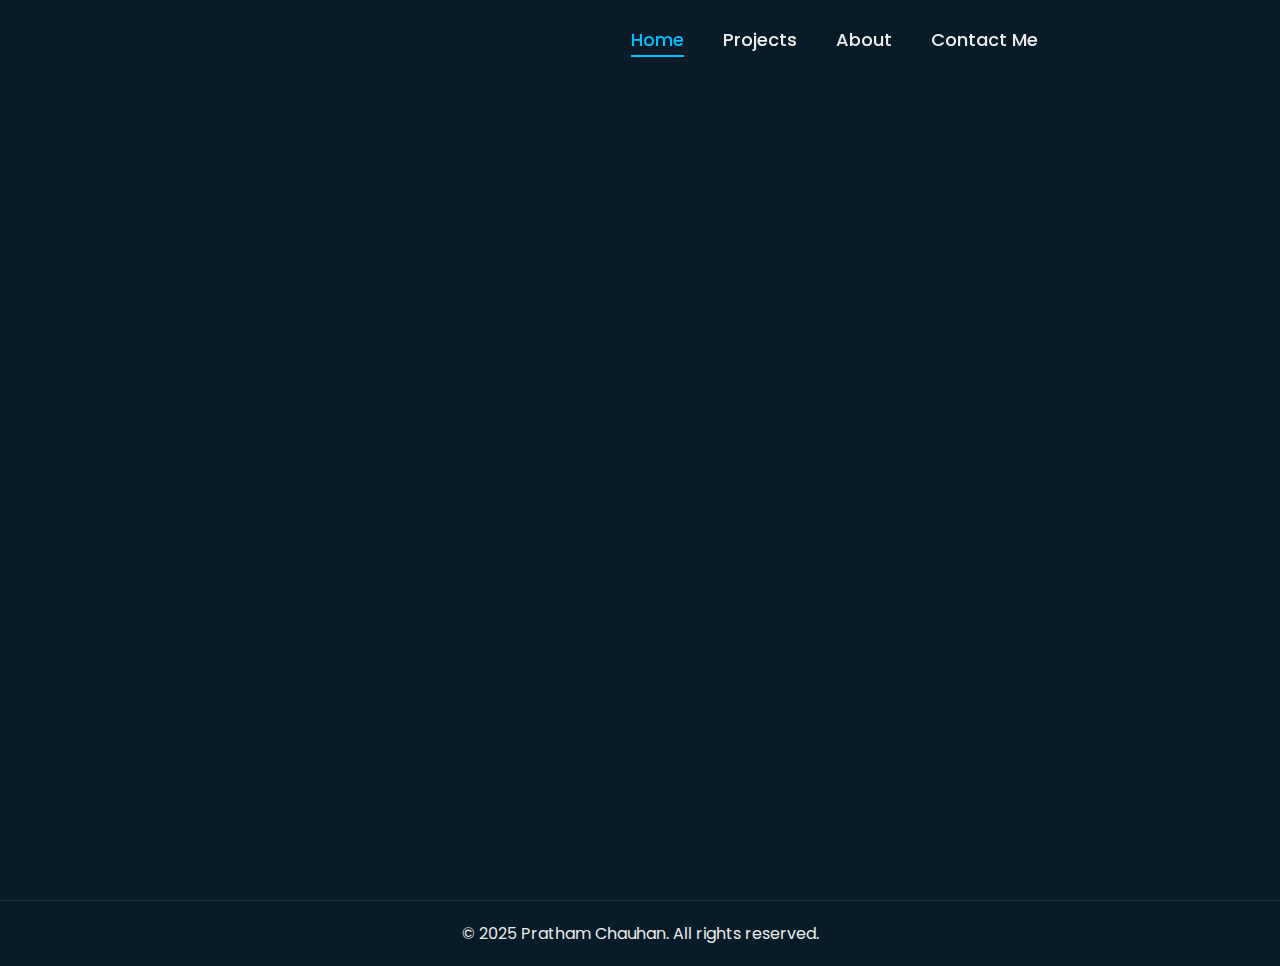
<file: index.html>
<!DOCTYPE html>
<html lang="en">
<head>
    <meta charset="UTF-8">
    <meta http-equiv="X-UA-Compatible" content="IE=edge">
    <meta name="viewport" content="width=device-width, initial-scale=1.0">
    <title>Pratham Chauhan - Portfolio</title>
    <link rel="stylesheet" href="style.css">
    <link href='https://unpkg.com/boxicons@2.1.4/css/boxicons.min.css' rel='stylesheet'>
    <link rel="stylesheet" href="https://cdnjs.cloudflare.com/ajax/libs/font-awesome/6.0.0/css/all.min.css">
</head>

<body>
    <header class="header">
        <a href="#" class="logo">Pratham Chauhan</a>
        <nav class="navbar">
            <a href="#" class="active">Home</a>
            <a href="Project.html">Projects</a>
            <a href="about.html">About</a>
            <a href="contact.html">Contact Me</a>
        </nav>
    </header>

    <section class="home">
        <div class="home-content">
            <h1>Pratham Chauhan</h1>
            <h3>Computer Science Major & Tech Enthusiast</h3>
            
            <p>Hi, I am Pratham, a Computer Science student at Rutgers University-New Brunswick with a passion for innovative tech solutions.</p>
            
            <p>My experience spans web development, C programming, and collaborative problem-solving through events like Major League Hacking. As a Phi Theta Kappa member, I thrive in diverse environments and approach challenges with enthusiasm.</p>
            
            <p>I'm actively seeking internship opportunities to apply my technical skills, learn from industry experts, and contribute to impactful projects.</p>

            <div class="btn-box">
                <a href="Updated_Resume.pdf" class="btn primary-btn" download>
                    <i class="fas fa-download"></i> Download Resume
                </a>
                <a href="mailto:prathamchauhan0315@gmail.com?subject=Opportunity for Collaboration" class="btn">
                    <i class="fas fa-briefcase"></i> Hire Me
                </a>
                <a href="contact.html" class="btn">
                    <i class="fas fa-envelope"></i> Contact Me
                </a>
            </div>

            <div class="home-sci">
                <a href="https://www.linkedin.com/in/pratham-chauhan-19003b303" target="_blank" title="LinkedIn">
                    <i class="fab fa-linkedin-in"></i>
                </a>
                <a href="https://github.com/pratham013" target="_blank" title="GitHub">
                    <i class="fab fa-github"></i>
                </a>
                <a href="mailto:chauhanpratham013@gmail.com" title="Email">
                    <i class="fas fa-envelope"></i>
                </a>
            </div>
        </div>
        <div class="image-container">
            <img src="Pratham.JPG" alt="Pratham Chauhan">
        </div>
    </section>

    <footer class="footer">
        <p>&copy; 2025 Pratham Chauhan. All rights reserved.</p>
    </footer>
</body>
</html>
</file>
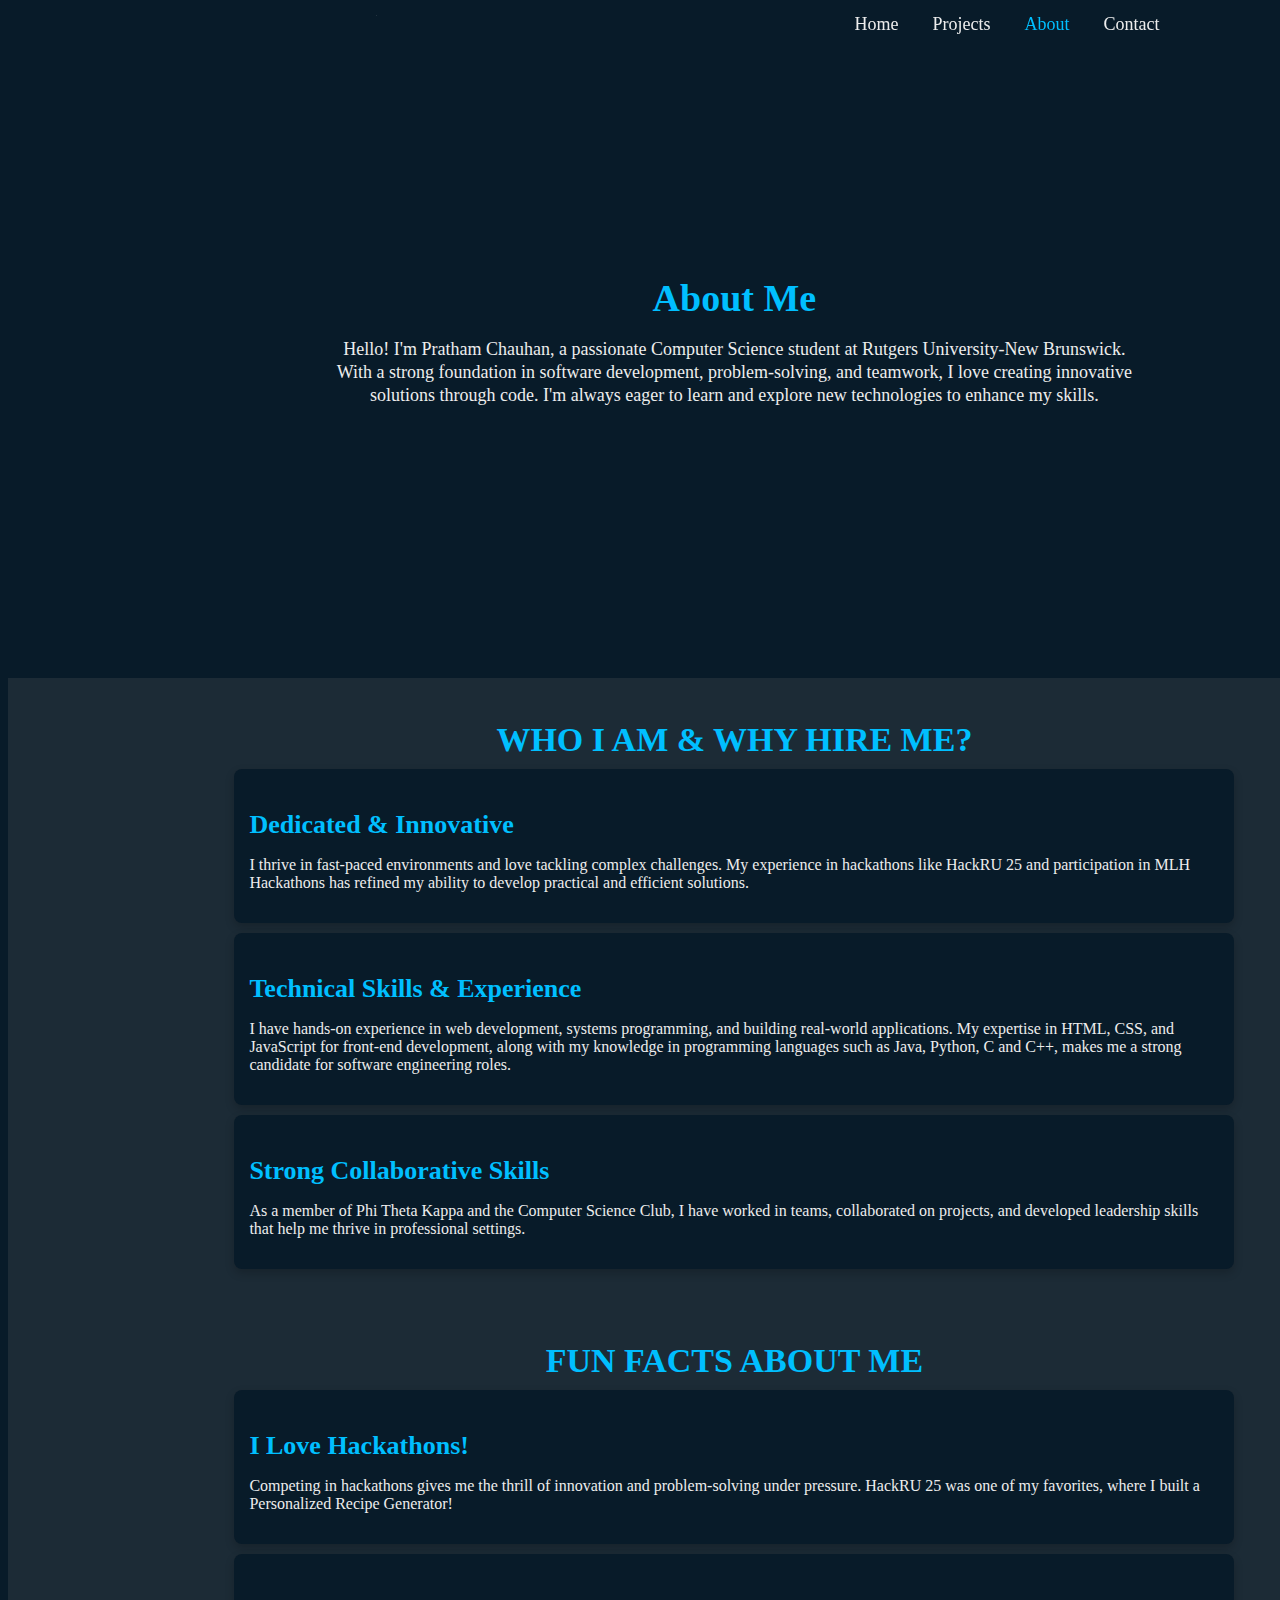
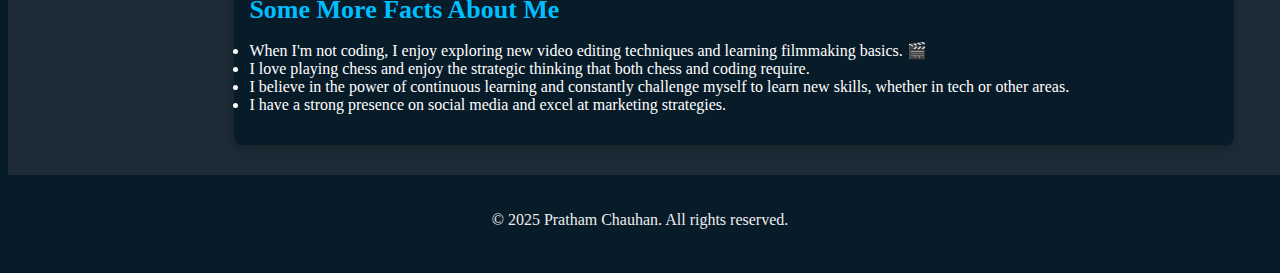
<file: about.html>
<!DOCTYPE html>
<html lang="en">
<head>
    <meta charset="UTF-8">
    <meta name="viewport" content="width=device-width, initial-scale=1.0">
    <title>About Me</title>
    <link rel="stylesheet" href="about.css">
</head>
<body>

    <!-- Navbar -->
    <header class="header">
        <a href="#" class="logo">Pratham Chauhan</a>
        <nav class="navbar">
            <a href="index.html">Home</a>
            <a href="Project.html">Projects</a>
            <a href="about.html" class="active">About</a>
            <a href="contact.html">Contact</a>
        </nav>
    </header>

    <!-- About Section -->
    <section class="about">
        <div class="about-content">
            <h1>About Me</h1>
            <p>
                Hello! I'm Pratham Chauhan, a passionate Computer Science student at Rutgers University-New Brunswick.  
                With a strong foundation in software development, problem-solving, and teamwork,  
                I love creating innovative solutions through code.  
                I'm always eager to learn and explore new technologies to enhance my skills.
            </p>
        </div>
    </section>

    <!-- About Me Section -->
    <section class="about-me">
        <div class="about-me-content">
            <h1>Who I Am & Why Hire Me?</h1>
            
            <div class="about-item">
                <h3>Dedicated & Innovative</h3>
                <p>
                    I thrive in fast-paced environments and love tackling complex challenges.  
                    My experience in hackathons like HackRU 25 and participation in MLH Hackathons  
                    has refined my ability to develop practical and efficient solutions.
                </p>
            </div>

            <div class="about-item">
                <h3>Technical Skills & Experience</h3>
                <p>
                    I have hands-on experience in web development, systems programming, and building real-world applications. My expertise in HTML, CSS, and JavaScript for front-end development, along with my knowledge in programming languages such as Java, Python, C and C++, makes me a strong candidate for software engineering roles.
                </p>
            </div>

            <div class="about-item">
                <h3>Strong Collaborative Skills</h3>
                <p>
                    As a member of Phi Theta Kappa and the Computer Science Club,  
                    I have worked in teams, collaborated on projects, and developed leadership skills  
                    that help me thrive in professional settings.
                </p>
            </div>
        </div>
    </section>

    <!-- Fun Facts Section -->
    <section class="fun-facts">
        <div class="fun-facts-content">
            <h1>Fun Facts About Me</h1>
            
            <div class="fun-facts-item">
                <h3>I Love Hackathons!</h3>
                <p>
                    Competing in hackathons gives me the thrill of innovation and problem-solving under pressure.  
                    HackRU 25 was one of my favorites, where I built a Personalized Recipe Generator!
                </p>
            </div>

            <div class="fun-facts-item">
                <h3>Some More Facts About Me</h3>
                <p>
                        <li>When I'm not coding, I enjoy exploring new video editing techniques and learning filmmaking basics. 🎬</li>
                        <li>I love playing chess and enjoy the strategic thinking that both chess and coding require. </li>
                        <li>I believe in the power of continuous learning and constantly challenge myself to learn new skills, whether in tech or other areas.</li>
                        <li>I have a strong presence on social media and excel at marketing strategies.</li>
                </p>
            </div>
        </div>
    </section>

    <footer class="footer">
        <p>&copy; 2025 Pratham Chauhan. All rights reserved.</p>
    </footer>

</body>
</html>
</file>
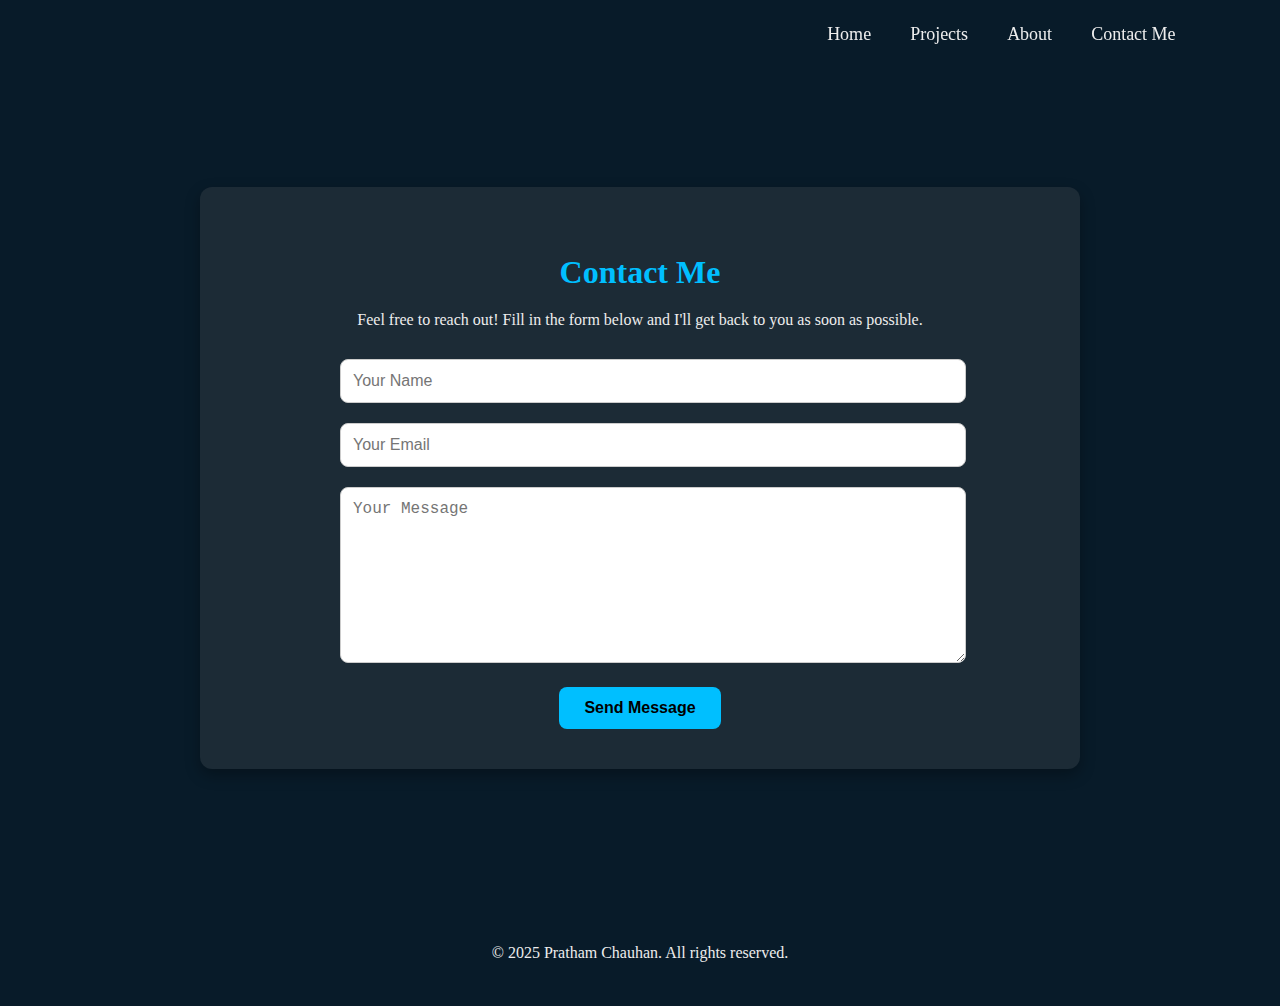
<file: contact.html>
<!DOCTYPE html>
<html lang="en">
<head>
     <meta charset="UTF-8">
     <meta http-equiv="X-UA-Compatible" content="IE=edge">
     <meta name="viewport" content="width=device-width, initial-scale=1.0">
     <title>Contact Me</title>
     <link rel="stylesheet" href="contact.css">
</head>

<body>
    <header class="header">
        <a href="#" class="logo">Pratham Chauhan</a>
        <nav class="navbar">
            <a href="index.html">Home</a>
            <a href="Project.html">Projects</a>
           <a href="about.html">About</a>
           <a href="contact.html">Contact Me</a>

        </nav>
     </header>

    <section class="contact">
        <div class="contact-container">
            <h2>Contact Me</h2>
            <p>Feel free to reach out! Fill in the form below and I'll get back to you as soon as possible.</p>

            <form action="https://formspree.io/f/xkgobdwr" method="POST">
                <div class="input-box">
                    <input type="text" name="name" placeholder="Your Name" required>
                </div>
                <div class="input-box">
                    <input type="email" name="email" placeholder="Your Email" required>
                </div>
                <div class="input-box">
                    <textarea name="message" placeholder="Your Message" rows="5" required></textarea>
                </div>
                <button type="submit" class="btn">Send Message</button>
            </form>
        </div>
    </section>

    <footer class="footer">
        <p>&copy; 2025 Pratham Chauhan. All rights reserved.</p>
    </footer>

</body>
</html>
</file>
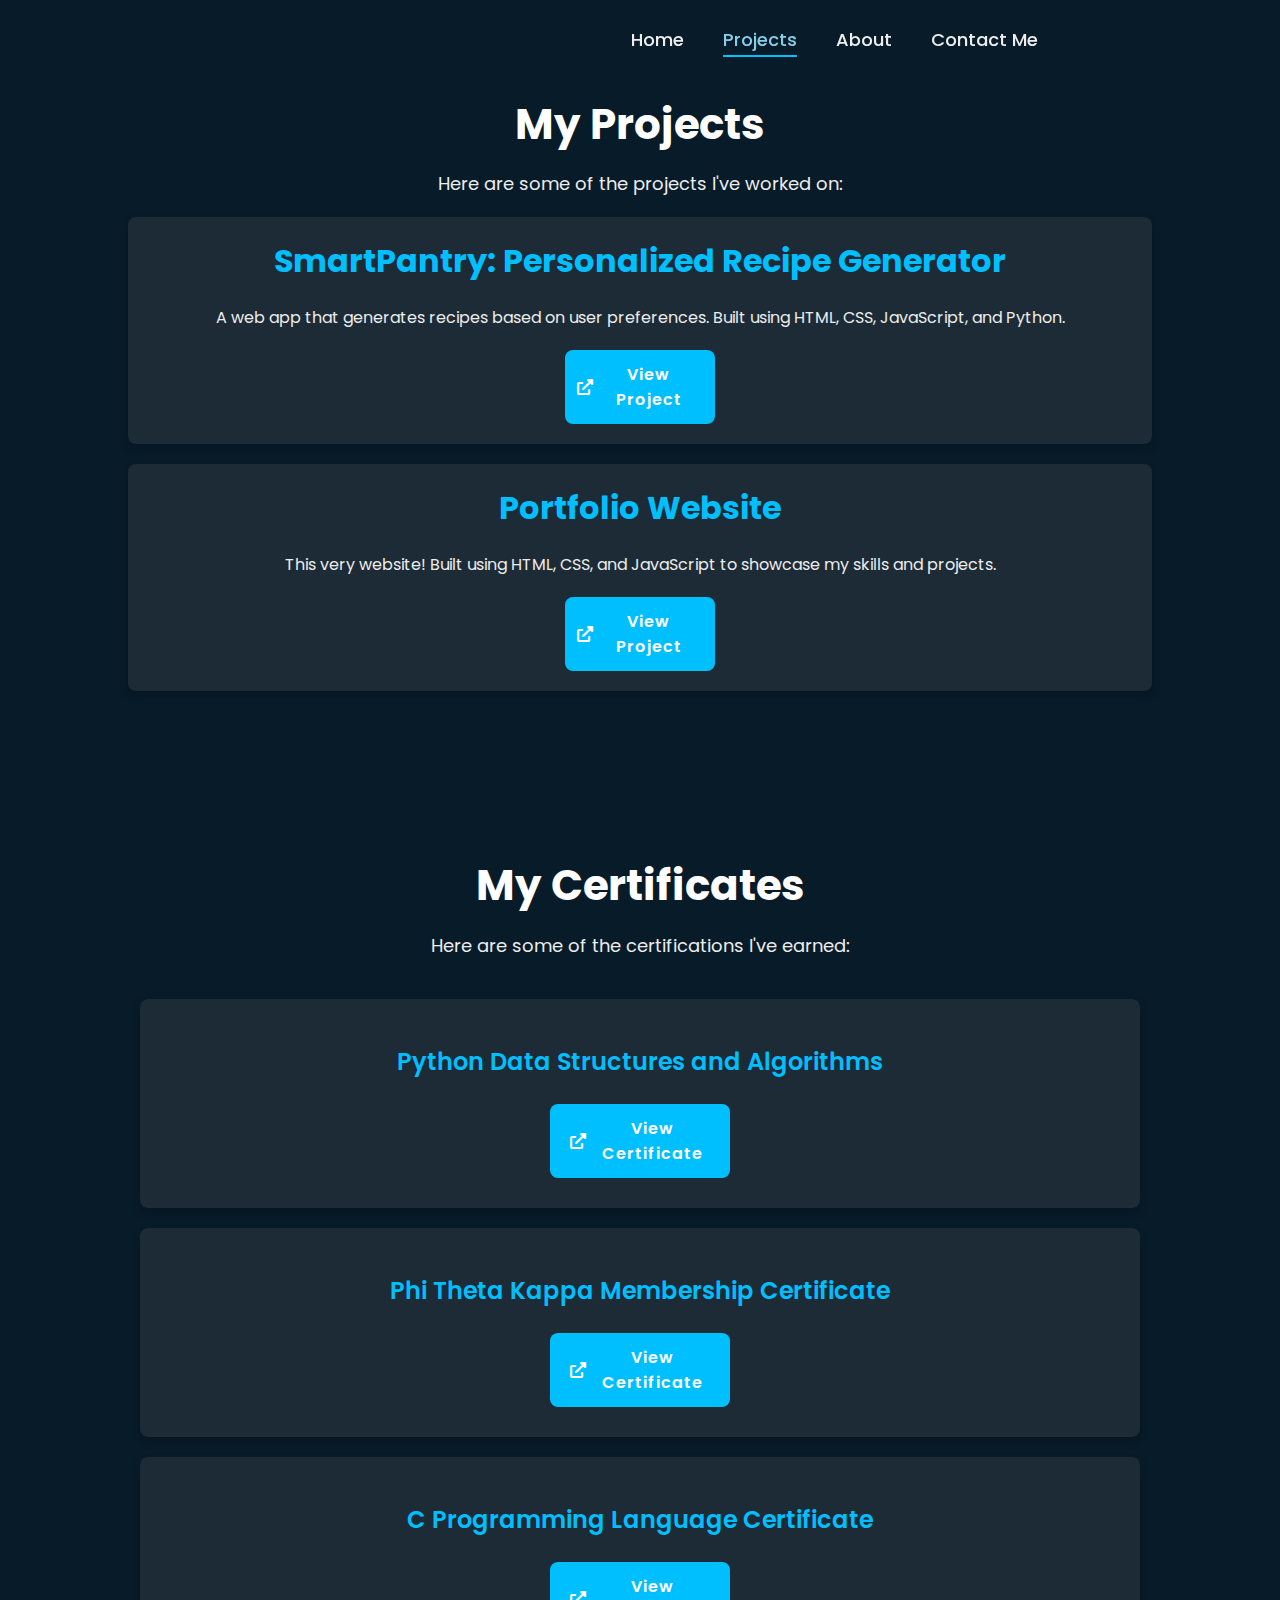
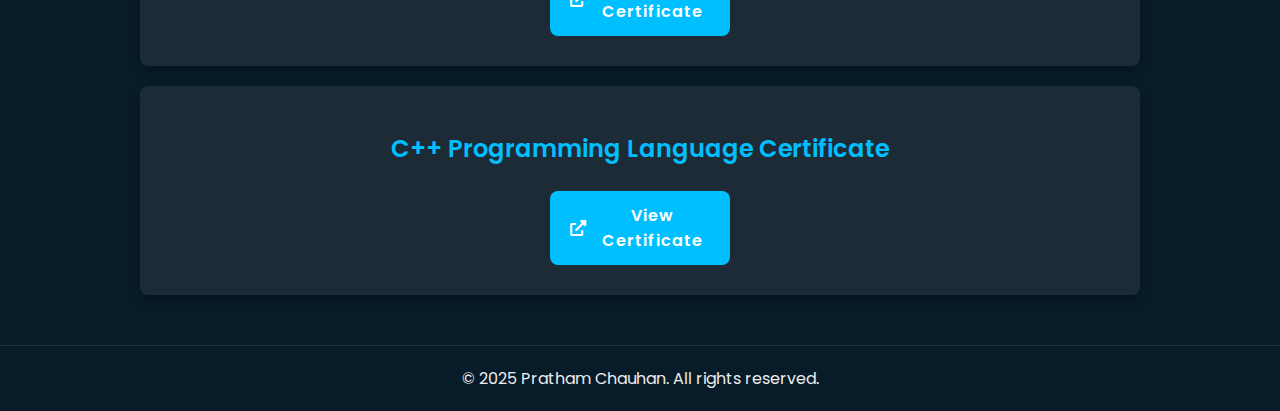
<file: Project.html>
<!DOCTYPE html>
<html lang="en">
<head>
    <meta charset="UTF-8">
    <meta name="viewport" content="width=device-width, initial-scale=1.0">
    <title>Projects & Certificates - Pratham Chauhan</title>
    <link rel="stylesheet" href="style.css">
    <link rel="stylesheet" href="Project.css">
    <link href='https://unpkg.com/boxicons@2.1.4/css/boxicons.min.css' rel='stylesheet'>
    <link rel="stylesheet" href="https://cdnjs.cloudflare.com/ajax/libs/font-awesome/6.0.0/css/all.min.css">
</head>
<body>
    <!-- Navbar -->
    <header class="header">
        <a href="#" class="logo">Pratham Chauhan</a>
        <nav class="navbar">
            <a href="index.html">Home</a>
            <a href="projects.html" class="active">Projects</a>
            <a href="about.html">About</a>
            <a href="contact.html">Contact Me</a>
        </nav>
    </header>

    <!-- Projects Section -->
    <section class="projects">
        <div class="projects-content">
            <h1>My Projects</h1>
            <p>Here are some of the projects I've worked on:</p>

            <!-- Project 1 -->
            <div class="project-item">
                <h3>SmartPantry: Personalized Recipe Generator</h3>
                <p>A web app that generates recipes based on user preferences. Built using HTML, CSS, JavaScript, and Python.</p>
                <a href="https://github.com/pratham013/SmartPantry.git" class="btn" target="_blank">
                    <i class="fas fa-external-link-alt"></i> View Project
                </a>
            </div>

            <!-- Project 2 -->
            <div class="project-item">
                <h3>Portfolio Website</h3>
                <p>This very website! Built using HTML, CSS, and JavaScript to showcase my skills and projects.</p>
                <a href="index.html" class="btn" target="_blank">
                    <i class="fas fa-external-link-alt"></i> View Project
                </a>
            </div>
        </div>
    </section>

<!-- Certificates Section -->
<section class="certificates">
    <div class="certificates-content">
        <h1>My Certificates</h1>
        <p>Here are some of the certifications I've earned:</p>

        <div class="certificate-gallery">
            <!-- Certificate 1 -->
            <div class="certificate-item">
                <p>Python Data Structures and Algorithms</p>
                <a href="Python DSA.pdf" class="btn" target="_blank">
                    <i class="fas fa-external-link-alt"></i> View Certificate
                </a>
            </div>

            <!-- Certificate 2 -->
            <div class="certificate-item">
                <p>Phi Theta Kappa Membership Certificate</p>
                <a href="PTK CERTIFICATE.pdf" class="btn" target="_blank">
                    <i class="fas fa-external-link-alt"></i> View Certificate
                </a>
            </div>

            <!-- Add More Certificates Here -->
            <div class="certificate-item">
                <p>C Programming Language Certificate</p>
                <a href="Certificate C.pdf" class="btn" target="_blank">
                    <i class="fas fa-external-link-alt"></i> View Certificate
                </a>
            </div>

            <div class="certificate-item">
                <p>C++ Programming Language Certificate</p>
                <a href="Certificate C++.pdf" class="btn" target="_blank">
                    <i class="fas fa-external-link-alt"></i> View Certificate
                </a>
            </div>
        </div>
    </div>
</section>

    <!-- Footer -->
    <footer class="footer">
        <p>&copy; 2025 Pratham Chauhan. All rights reserved.</p>
    </footer>
</body>
</html>
</file>
<file: style.css>
/* Import font if needed */
@import url('https://fonts.googleapis.com/css2?family=Poppins:wght@400;500;600;700&display=swap');

* {
    margin: 0;
    padding: 0;
    box-sizing: border-box;
    font-family: 'Poppins', sans-serif;
}

body {
    background: #081b29;
    color: white;
}

.header {
    position: fixed;
    top: 0;
    left: 0;
    width: 100%;
    padding: 20px 10%;
    background: transparent;
    display: flex;
    justify-content: space-evenly;
    align-items: center;
    z-index: 100;
}

.logo {
    position: relative;
    font-size: 25px;
    color: #ededed;
    text-decoration: none;
    font-weight: 600;
}

.logo::before {
    content: '';
    position: absolute;
    top: 0;
    right: 0;
    width: 100%;
    height: 100%;
    background: #081b29;
    animation: showRight 1s ease forwards;
    animation-delay: .4s;
}

.navbar a {
    font-size: 18px;
    color: #ededed;
    text-decoration: none;
    font-weight: 500;
    margin-left: 35px;
    transition: .3s;
    position: relative;
}

.navbar a:hover,
.navbar a.active {
    color: deepskyblue;
}

/* Add underline animation for nav links */
.navbar a::after {
    content: '';
    position: absolute;
    width: 0;
    height: 2px;
    bottom: -5px;
    left: 0;
    background-color: deepskyblue;
    transition: width 0.3s;
}

.navbar a:hover::after,
.navbar a.active::after {
    width: 100%;
}

.home {
    min-height: 100vh;
    display: flex;
    align-items: center;
    padding: 100px 10%;
    flex-wrap: wrap;
    justify-content: space-between;
}

.home-content {
    max-width: 600px;
    flex: 1;
    margin-right: 40px;
}

.home-content h1 {
    position: relative;
    font-size: 42px;
    font-weight: 700;
    line-height: 1.2;
}

.home-content h1::before {
    content: '';
    position: absolute;
    top: 0;
    right: 0;
    width: 100%;
    height: 100%;
    background: #081b29;
    animation: showRight 1s ease forwards;
    animation-delay: .1s;
}

.home-content h3 {
    position: relative;
    font-size: 32px;
    font-weight: 700;
    color: deepskyblue;
}

.home-content h3::before {
    content: '';
    position: absolute;
    top: 0;
    right: 0;
    width: 100%;
    height: 100%;
    background: #081b29;
    animation: showRight 1s ease forwards;
    animation-delay: 1.3s;
}

.home-content p {
    font-size: 16px;
    line-height: 1.6;
    margin: 20px 0;
    opacity: 0;
    animation: fadeIn 1s ease forwards;
    animation-delay: 1.5s;
}

/* Add spacing between paragraphs if multiple */
.home-content p + p {
    margin-top: 15px;
}

.home-content .btn-box {
    display: flex;
    flex-wrap: wrap;
    gap: 15px;
    max-width: 500px;
    margin: 30px 0;
    opacity: 0;
    animation: fadeIn 1s ease forwards;
    animation-delay: 1.8s;
}

.btn {
    position: relative;
    display: inline-flex;
    justify-content: center;
    align-items: center;
    width: auto;
    min-width: 140px;
    padding: 12px 20px;
    background: deepskyblue;
    border: 2px solid deepskyblue;
    border-radius: 8px;
    font-size: 16px;
    color: #081b29;
    text-decoration: none;
    font-weight: 600;
    letter-spacing: 1px;
    z-index: 1;
    overflow: hidden;
    transition: .5s;
}

.btn:hover {
    color: #ededed;
}

.btn::before {
    content: '';
    position: absolute;
    top: 0;
    left: 0;
    width: 0;
    height: 100%;
    background: #081b29;
    z-index: -1;
    transition: .5s;
}

.btn:hover::before {
    width: 100%;
}


.home-sci {
    position: relative;
    margin-top: 30px;
    display: flex;
    gap: 15px;
    opacity: 0;
    animation: fadeIn 1s ease forwards;
    animation-delay: 2s;
}

.home-sci a {
    position: relative;
    display: inline-flex;
    justify-content: center;
    align-items: center;
    width: 40px;
    height: 40px;
    background: deepskyblue;
    border: 2px solid deepskyblue;
    border-radius: 50%;
    font-size: 20px;
    color: #081b29;
    text-decoration: none;
    z-index: 1;
    overflow: hidden;
    transition: .5s;
}

.home-sci a::before {
    content: '';
    position: absolute;
    top: 0;
    left: 0;
    width: 0;
    height: 100%;
    background: #081b29;
    z-index: -1;
    transition: .5s;
}

.home-sci a:hover {
    color: #ededed;
    transform: translateY(-3px);
    box-shadow: 0 5px 15px rgba(0, 162, 255, 0.4);
}

.home-sci a:hover::before {
    width: 100%;
}

/* Image container styling */
.image-container {
    flex: 1;
    display: flex;
    justify-content: center;
    align-items: center;
    max-width: 400px;
    margin: 20px auto;
    opacity: 0;
    animation: fadeIn 1s ease forwards, float 6s ease-in-out infinite;
    animation-delay: 2s;
}

.image-container img {
    max-width: 100%;
    height: auto;
    border-radius: 15px;
    box-shadow: 0 10px 25px rgba(0, 0, 0, 0.5);
    transition: transform 0.3s ease-in-out;
    border: 3px solid deepskyblue;
}

.image-container:hover img {
    transform: scale(1.02);
    box-shadow: 0 15px 30px rgba(0, 0, 0, 0.6);
}

.footer {
    background: #081b29;
    text-align: center;
    padding: 20px;
    color: #ededed;
    border-top: 1px solid rgba(255, 255, 255, 0.1);
}

.footer p {
    font-size: 16px;
}

/* Animations */
@keyframes showRight {
    100% {
        width: 0;
    }
}

@keyframes fadeIn {
    0% {
        opacity: 0;
        transform: translateY(20px);
    }
    100% {
        opacity: 1;
        transform: translateY(0);
    }
}

@keyframes float {
    0%, 100% {
        transform: translateY(0);
    }
    50% {
        transform: translateY(-15px);
    }
}

/* Media Queries */
@media (max-width: 992px) {
    .home {
        flex-direction: column;
        padding-top: 150px;
    }
    
    .home-content {
        margin-right: 0;
        margin-bottom: 40px;
        text-align: center;
    }
    
    .home-content .btn-box {
        justify-content: center;
        margin: 30px auto;
    }
    
    .home-sci {
        justify-content: center;
        margin: 20px auto;
    }
}

@media (max-width: 768px) {
    .header {
        padding: 15px 5%;
    }
    
    .navbar a {
        margin-left: 20px;
        font-size: 16px;
    }
    
    .home-content h1 {
        font-size: 36px;
    }
    
    .home-content h3 {
        font-size: 24px;
    }
    
    .btn-box {
        flex-direction: column;
        align-items: center;
        gap: 12px;
    }
    
    .btn {
        width: 80%;
        max-width: 250px;
    }
}

@media (max-width: 480px) {
    .header {
        padding: 10px 5%;
    }
    
    .logo {
        font-size: 20px;
    }
    
    .navbar a {
        margin-left: 15px;
        font-size: 14px;
    }
    
    .home-content h1 {
        font-size: 30px;
    }
    
    .home-content h3 {
        font-size: 20px;
    }
    
    .home-content p {
        font-size: 14px;
    }
}
</file>
<file: about.css>
/* About Page Styles */
.about {
    display: flex;
    flex-direction: column;
    align-items: center;
    justify-content: center;
    width: 100%;
    min-height: 70vh;
    background: #081b29;
    color: white;
    padding: 20px 10%; /* Reduced from 30px */
    max-width: 1200px;
    margin: 0 auto;
}

.about-content {
    max-width: 800px;
    text-align: center;
    margin-bottom: 10px; /* Reduced from 20px */
}

.about-content h1 {
    font-size: 38px;
    font-weight: 700;
    color: deepskyblue;
    margin-bottom: 5px; /* Reduced from 10px */
}

.about-content p {
    font-size: 18px;
    line-height: 1.3; /* Slightly reduced from 1.4 */
    color: #ededed;
}

/* About Me Section */
.about-me {
    background: #1c2b36;
    width: 100%;
    padding: 20px 10%; /* Reduced from 30px */
    max-width: 1200px;
    margin: 0 auto;
    display: flex;
    flex-direction: column;
    align-items: center;
    justify-content: center;
    color: white;
}

.about-me-content {
    max-width: 1000px;
    margin: 0 auto;
}

.about-me h1 {
    font-size: 34px;
    text-align: center;
    color: deepskyblue;
    margin-bottom: 10px; /* Reduced from 15px */
    text-transform: uppercase;
}

.about-item {
    background: #081b29;
    margin-bottom: 10px; /* Reduced from 15px */
    padding: 15px; /* Slightly reduced from 18px */
    border-radius: 8px;
    box-shadow: 0 4px 10px rgba(0, 0, 0, 0.2);
}

.about-item h3 {
    font-size: 26px;
    color: deepskyblue;
    margin-bottom: 5px; /* Reduced from 6px */
}

.about-item p {
    font-size: 16px;
    color: #ededed;
}

/* About Me Section */
.fun-facts {
    background: #1c2b36;
    width: 100%;
    padding: 20px 10%; /* Reduced from 30px */
    max-width: 1200px;
    margin: 0 auto;
    display: flex;
    flex-direction: column;
    align-items: center;
    justify-content: center;
    color: white;
}

.fun-facts-content {
    max-width: 1000px;
    margin: 0 auto;
}

.fun-facts h1 {
    font-size: 34px;
    text-align: center;
    color: deepskyblue;
    margin-bottom: 10px; /* Reduced from 15px */
    text-transform: uppercase;
}

.fun-facts-item {
    background: #081b29;
    margin-bottom: 10px; /* Reduced from 15px */
    padding: 15px; /* Slightly reduced from 18px */
    border-radius: 8px;
    box-shadow: 0 4px 10px rgba(0, 0, 0, 0.2);
}

.fun-facts h3 {
    font-size: 26px;
    color: deepskyblue;
    margin-bottom: 5px; /* Reduced from 6px */
}

.fun-facts p {
    font-size: 16px;
    color: #ededed;
}

/* Navbar Styling */
.header {
    position: fixed;
    top: 0;
    left: 0;
    width: 100%;
    padding: 10px 10%; /* Reduced from 15px */
    background: transparent;
    display: flex;
    justify-content: space-evenly;
    align-items: center;
    z-index: 100;
}

.logo {
    position: relative;
    font-size: 25px;
    color: #ededed;
    text-decoration: none;
    font-weight: 600;
}

.logo::before {
    content: '';
    position: absolute;
    top: 0;
    right: 0;
    width: 100%;
    height: 100%;
    background: #081b29;
    animation: showRight 1s ease forwards;
    animation-delay: .4s;
}

.navbar a {
    font-size: 18px;
    color: #ededed;
    text-decoration: none;
    font-weight: 500;
    margin-left: 30px;
    transition: .3s;
}

.navbar a:hover,
.navbar a.active {
    color: deepskyblue;
}

/* Ensure background covers entire page */
body {
    background: #081b29;
    background-size: cover;
    background-repeat: no-repeat;
    max-width: 100%;
    overflow-x: hidden;
}

@keyframes showRight {
    100% {
        width: 0;
    }
}

.footer {
    background: #081b29;
    text-align: center;
    padding: 20px;
    color: #ededed;
}

.footer p {
    font-size: 16px;
}
</file>
<file: contact.css>
/* Contact Section */
body {
    background: #081b29;
    color: white;
}

.header {
    position: fixed;
    top: 0;
    left: 0;
    width: 100%;
    padding: 20px 10%;
    background: transparent;
    display: flex;
    justify-content: space-evenly;
    align-items: center;
    z-index: 100;
}

.logo {
    position: relative;
    font-size: 25px;
    color: #ededed;
    text-decoration: none;
    font-weight: 600;
}

.logo::before {
    content: '';
    position: absolute;
    top: 0;
    right: 0;
    width: 100%;
    height: 100%;
    background: #081b29;
    animation: showRight 1s ease forwards;
    animation-delay: .4s;
}

.navbar a {
    font-size: 18px;
    color: #ededed;
    text-decoration: none;
    font-weight: 500;
    margin-left: 35px;
    transition: .3s;
}

.navbar a:hover,
.navbar a.active {
    color: skyblue;
}

.contact {
    display: flex;
    flex-direction: column;
    align-items: center;
    justify-content: center;
    min-height: 100vh;
    background: #081b29;
    color: deepskyblue;
    padding: 100px 10% 60px; /* Adjusted padding for spacing */
    box-sizing: border-box;
}

.contact-container {
    max-width: 800px; /* Increased width for the container */
    width: 100%;
    padding: 40px; /* Increased padding for better spacing */
    background: #1c2b36;
    border-radius: 12px;
    box-shadow: 0 6px 15px rgba(0, 0, 0, 0.3);
    text-align: center;
}

.contact-container h2 {
    font-size: 32px;
    font-weight: 700;
    color: deepskyblue;
    margin-bottom: 20px;
}

.contact-container p {
    font-size: 16px;
    color: #ededed;
    margin-bottom: 30px;
}

/* Form Styling */
.contact-container form {
    display: flex;
    flex-direction: column;
    gap: 20px;
    align-items: center; /* Center the form horizontally */
}

.input-box {
    width: 100%;
    max-width: 600px; /* Limit the width of input fields */
}

.input-box input,
.input-box textarea {
    width: 100%;
    padding: 12px;
    border: 1px solid #ccc;
    border-radius: 8px;
    font-size: 16px;
    background: #fff;
    color: #000;
    transition: border-color 0.3s ease;
}

.input-box input:focus,
.input-box textarea:focus {
    border-color: deepskyblue;
    outline: none;
}

.input-box textarea {
    resize: vertical; /* Allow vertical resizing */
    min-height: 150px; /* Set a minimum height */
}

.contact-container button {
    padding: 12px 25px;
    font-size: 16px;
    font-weight: 600;
    background: deepskyblue;
    color: black;
    border: none;
    border-radius: 8px;
    cursor: pointer;
    transition: background 0.3s ease, transform 0.3s ease;
}

.contact-container button:hover {
    background: skyblue;
    transform: scale(1.05);
}

/* Footer Styling */
.footer {
    background: #081b29;
    text-align: center;
    padding: 20px;
    color: #ededed;
}

.footer p {
    font-size: 16px;
}

@keyframes showRight {
    100% {
        width: 0;
    }
}
</file>
<file: Project.css>
/* Import font if needed */

* {
    margin: 0;
    padding: 0;
    box-sizing: border-box;
    font-family: 'Poppins', sans-serif;
}

body {
    background: #081b29;
    color: white;
}

.header {
    position: fixed;
    top: 0;
    left: 0;
    width: 100%;
    padding: 20px 10%;
    background: transparent;
    display: flex;
    justify-content: space-evenly;
    align-items: center;
    z-index: 100;
}

.logo {
    position: relative;
    font-size: 25px;
    color: #ededed;
    text-decoration: none;
    font-weight: 600;
}

.navbar a {
    font-size: 18px;
    color: #ededed;
    text-decoration: none;
    font-weight: 500;
    margin-left: 35px;
    transition: .3s;
}

.navbar a:hover,
.navbar a.active {
    color: skyblue;
}

/* Projects Section */
.projects {
    padding: 100px 10%;
}

.projects-content {
    text-align: center;
}

.projects-content h1 {
    font-size: 42px;
    font-weight: 700;
    line-height: 1.2;
    color: white;
}

.projects-content p {
    font-size: 18px;
    margin: 20px 0;
    color: #ededed;
}

.project-item {
    background: #1c2b36;
    padding: 20px;
    margin-bottom: 20px;
    border-radius: 8px;
    box-shadow: 0 4px 10px rgba(0, 0, 0, 0.2);
}

.project-item h3 {
    font-size: 32px;
    font-weight: 700;
    color: deepskyblue;
}

.project-item p {
    font-size: 16px;
    color: #ededed;
    margin-bottom: 20px;
}

.project-item .btn {
    width: 150px;
    padding: 10px;
    background: deepskyblue;
    border: 2px solid deepskyblue;
    color: white;
    text-decoration: none;
    font-size: 16px;
    font-weight: 600;
    border-radius: 8px;
    text-align: center;
    transition: background 0.3s, transform 0.3s;
}

.project-item .btn:hover {
    background: deepskyblue;
    transform: scale(1.05);
}

/* Footer Styling */
.footer {
    background: #081b29;
    text-align: center;
    padding: 20px;
    color: #ededed;
}

.footer p {
    font-size: 16px;
}

/* Certificates Section */
.certificates {
    padding: 50px 10%;
    background: #081b29;
}

.certificates-content {
    text-align: center;
}

.certificates-content h1 {
    font-size: 42px;
    font-weight: 700;
    line-height: 1.2;
    color: white;
}

.certificates-content p {
    font-size: 18px;
    margin: 20px 0 40px;
    color: #ededed;
}

/* Remove the grid and make it more like your projects layout */
.certificate-gallery {
    display: flex;
    flex-direction: column;
    gap: 20px;
    max-width: 1000px;
    margin: 0 auto;
}

.certificate-item {
    background: #1c2b36;
    padding: 30px;
    border-radius: 8px;
    box-shadow: 0 4px 10px rgba(0, 0, 0, 0.2);
    text-align: center;
    display: flex;
    flex-direction: column;
    align-items: center;
}

.certificate-item img {
    width: 250px;
    height: auto;
    object-fit: cover;
    border-radius: 5px;
    margin-bottom: 20px;
}

.certificate-item p {
    font-size: 24px;
    color: deepskyblue;
    font-weight: 600;
    margin: 15px 0;
}

.certificate-item .btn {
    display: inline-flex;
    align-items: center;
    justify-content: center;
    width: 180px;
    padding: 12px 20px;
    background: deepskyblue; /* Matching the blue from your projects */
    border: none;
    color: white;
    text-decoration: none;
    font-size: 16px;
    font-weight: 600;
    border-radius: 8px;
    text-align: center;
    transition: background 0.3s, transform 0.3s;
    margin-top: 10px;
}

.certificate-item .btn:hover {
    background: #2e90e5;
    transform: translateY(-2px);
}

.certificate-item .btn i {
    margin-right: 8px;
}

/* Media Queries for Responsiveness */
@media (max-width: 768px) {
    .certificate-item p {
        font-size: 20px;
    }
    
    .certificate-item .btn {
        width: 160px;
        font-size: 14px;
    }
}

@media (max-width: 480px) {
    .certificate-item {
        padding: 20px;
    }
    
    .certificate-item img {
        width: 200px;
    }
}
</file>
